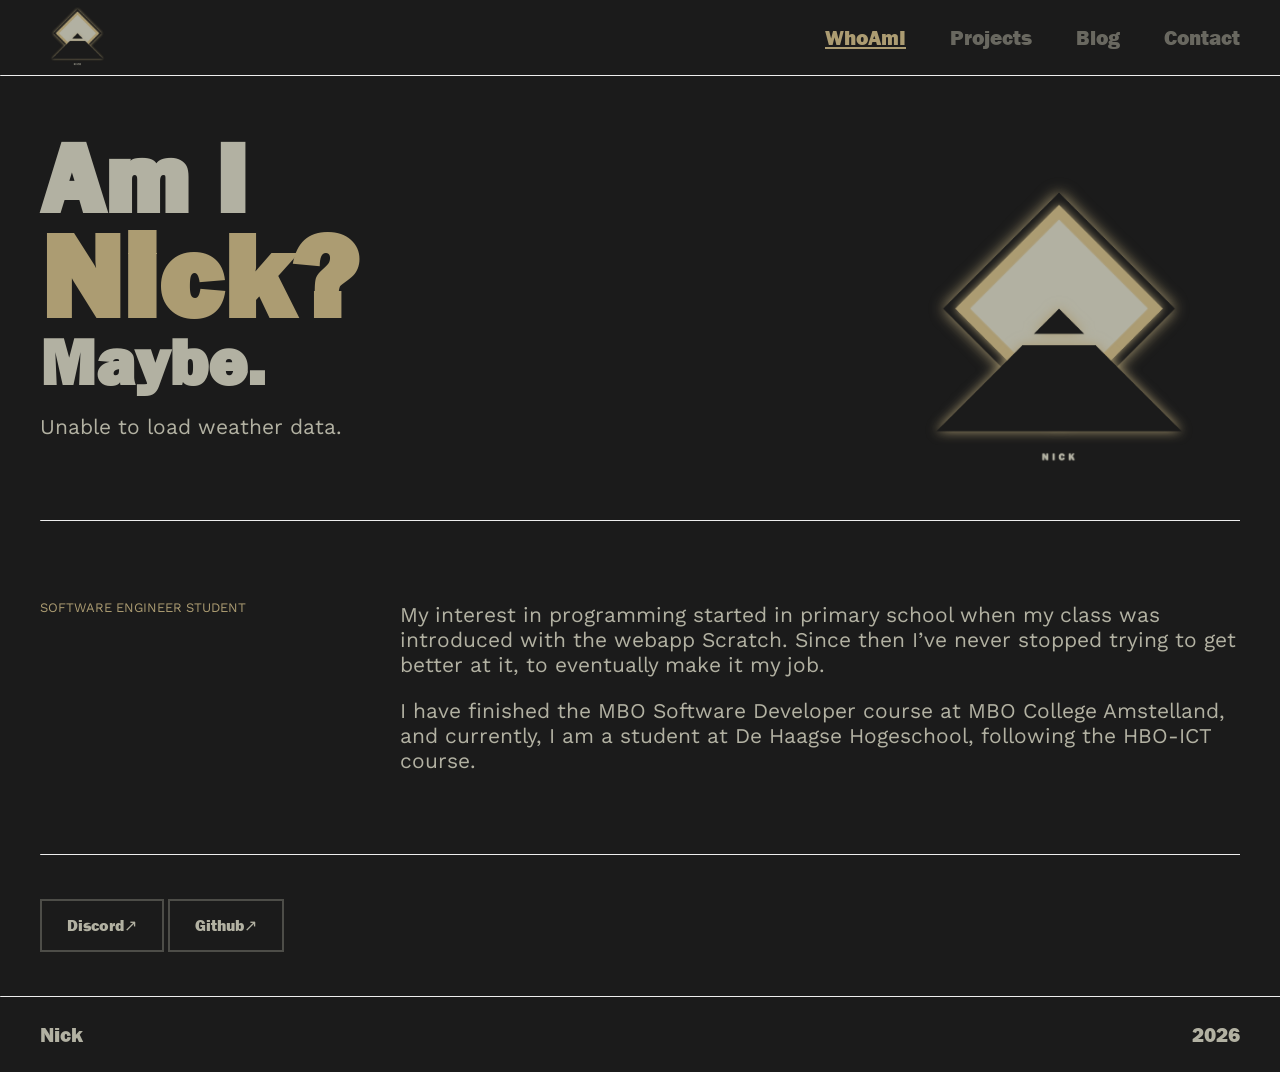
<file: index.html>
<!DOCTYPE html>
<html lang="en">
    <head>
        <meta charset="UTF-8">
        <meta name="viewport" content="width=device-width, initial-scale=1.0">
        <title>WhoAmI | Nick</title>
        <link rel="stylesheet" href="css/style.css">
        <link href='https://fonts.googleapis.com/css?family=Work+Sans' rel='stylesheet'>
    </head>

    <body>

        <header>
            <nav>
                <a href="index.html"><img class="navbarLogo" src="images/NickLogo.png" alt="NickLogoNav"></a>
                <div>
                    <a class="navLink active" href="index.html">WhoAmI</a>
                    <a class="navLink" href="projects.html">Projects</a>
                    <a class="navLink" href="blog.html">Blog</a>
                    <a class="navLink" href="contact.html">Contact</a>
                </div>
            </nav>
        </header>
        
        <hr class="headerLine">
        
        <main>
            <section>
                <div class="leftSection">
                    <h1>Am I </h1><h1 class="nick">Nick?</h1>
                    <h2>Maybe.</h2>
                    <p id="apiStatus">Loading weather data...</p>
                    <div id="weatherData"></div>
                </div>
                <div class="rightSection logo">
                    <img src="images/NickLogo.png" alt="NickLogo">
                </div>
            </section>
            <hr class="midWhoAmI">
            <section>
                <div class="leftSection">
                    <h1 class="small">SOFTWARE ENGINEER STUDENT</h1>
                </div>
                <div class="rightSection">
                    <p>
                        My interest in programming started in primary school when my class was introduced with the webapp Scratch. 
                        Since then I’ve never stopped trying to get better at it, to eventually make it my job.
                    </p>
                    <p>
                        I have finished the MBO Software Developer course at MBO College Amstelland, and currently, 
                        I am a student at De Haagse Hogeschool, following the HBO-ICT course.
                    </p>
                </div>
            </section>
            <hr class="midWhoAmI">

            <a class="button" href="https://discordapp.com/users/492123687676411934" target="_blank">Discord↗</a>
            <a class="button" href="https://github.com/PixLNickz" target="_blank">Github↗</a>

            

        </main>

        

        <hr class="footerLine">

        <footer>
            <span>Nick</span>
            <span>2026</span>
        </footer>

        <script src="js/api.js"></script>
    </body>
</html>
</file>
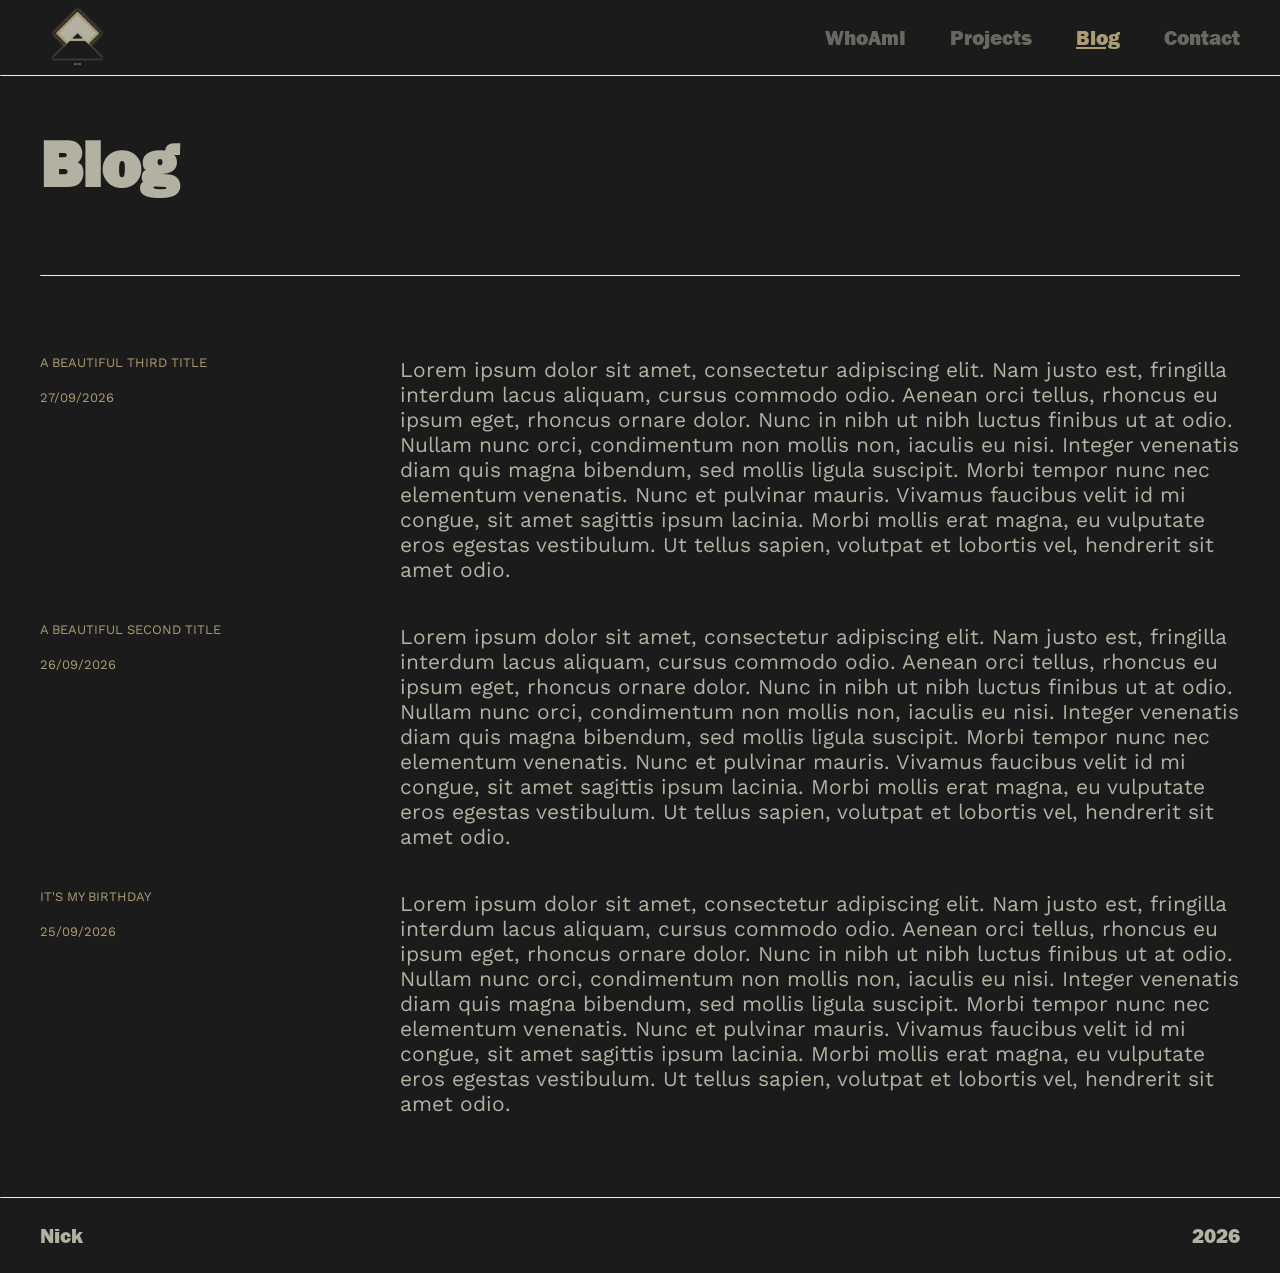
<file: blog.html>
<!DOCTYPE html>
<html lang="en">
    <head>
        <meta charset="UTF-8">
        <meta name="viewport" content="width=device-width, initial-scale=1.0">
        <title>Blog | Nick</title>
        <link rel="stylesheet" href="css/style.css">
        <link href='https://fonts.googleapis.com/css?family=Work+Sans' rel='stylesheet'>

    </head>

    <body>

       <header>
            <nav>
                <a href="index.html"><img class="navbarLogo" src="images/NickLogo.png" alt="NickLogoNav"></a>
                <div>
                    <a class="navLink" href="index.html">WhoAmI</a>
                    <a class="navLink" href="projects.html">Projects</a>
                    <a class="navLink active" href="blog.html">Blog</a>
                    <a class="navLink" href="contact.html">Contact</a>
                </div>
            </nav>
        </header>
        
        <hr class="headerLine">
        
        <main>
            <section>
                <h2>Blog</h2>
            </section>
            <hr class="midWhoAmI">
            <section>
                <div class="leftSection">
                    <h1 class="small">A BEAUTIFUL THIRD TITLE</h1>
                    <p class="small">27/09/2026</p>
                </div>
                <div class="rightSection">
                    <p>
                        Lorem ipsum dolor sit amet, consectetur adipiscing elit. Nam justo est,
                         fringilla interdum lacus aliquam, cursus commodo odio. Aenean orci tellus, rhoncus eu ipsum eget,
                          rhoncus ornare dolor. Nunc in nibh ut nibh luctus finibus ut at odio. Nullam nunc orci,
                           condimentum non mollis non, iaculis eu nisi. Integer venenatis diam quis magna bibendum,
                            sed mollis ligula suscipit. Morbi tempor nunc nec elementum venenatis. Nunc et pulvinar mauris.
                             Vivamus faucibus velit id mi congue, sit amet sagittis ipsum lacinia. Morbi mollis erat magna,
                              eu vulputate eros egestas vestibulum. Ut tellus sapien, volutpat et lobortis vel, hendrerit sit amet odio. 
                    </p>
                </div>
            </section>
            <section>
                <div class="leftSection">
                    <h1 class="small">A BEAUTIFUL SECOND TITLE</h1>
                    <p class="small">26/09/2026</p>
                </div>
                <div class="rightSection">
                    <p>
                        Lorem ipsum dolor sit amet, consectetur adipiscing elit. Nam justo est,
                         fringilla interdum lacus aliquam, cursus commodo odio. Aenean orci tellus, rhoncus eu ipsum eget,
                          rhoncus ornare dolor. Nunc in nibh ut nibh luctus finibus ut at odio. Nullam nunc orci,
                           condimentum non mollis non, iaculis eu nisi. Integer venenatis diam quis magna bibendum,
                            sed mollis ligula suscipit. Morbi tempor nunc nec elementum venenatis. Nunc et pulvinar mauris.
                             Vivamus faucibus velit id mi congue, sit amet sagittis ipsum lacinia. Morbi mollis erat magna,
                              eu vulputate eros egestas vestibulum. Ut tellus sapien, volutpat et lobortis vel, hendrerit sit amet odio. 
                    </p>
                </div>
            </section>
            <section>
                <div class="leftSection">
                    <h1 class="small">IT'S MY BIRTHDAY</h1>
                    <p class="small">25/09/2026</p>
                </div>
                <div class="rightSection">
                    <p>
                        Lorem ipsum dolor sit amet, consectetur adipiscing elit. Nam justo est,
                         fringilla interdum lacus aliquam, cursus commodo odio. Aenean orci tellus, rhoncus eu ipsum eget,
                          rhoncus ornare dolor. Nunc in nibh ut nibh luctus finibus ut at odio. Nullam nunc orci,
                           condimentum non mollis non, iaculis eu nisi. Integer venenatis diam quis magna bibendum,
                            sed mollis ligula suscipit. Morbi tempor nunc nec elementum venenatis. Nunc et pulvinar mauris.
                             Vivamus faucibus velit id mi congue, sit amet sagittis ipsum lacinia. Morbi mollis erat magna,
                              eu vulputate eros egestas vestibulum. Ut tellus sapien, volutpat et lobortis vel, hendrerit sit amet odio. 
                    </p>
                </div>
            </section>
        </main>
        
        <hr class="footerLine">

        <footer>
            <span>Nick</span>
            <span>2026</span>
        </footer>

    </body>
</html>
</file>
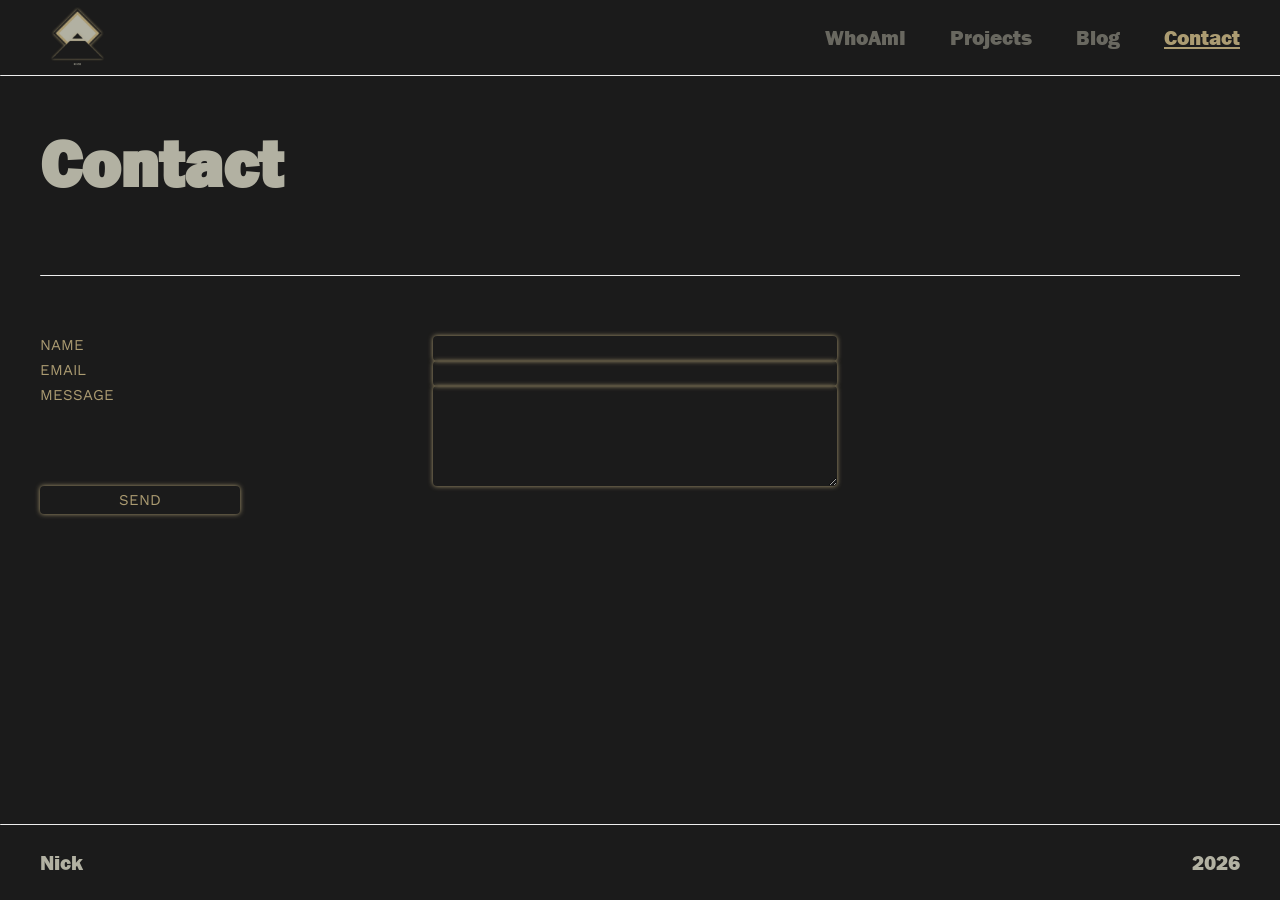
<file: contact.html>
<!DOCTYPE html>
<html lang="en">
    <head>
        <meta charset="UTF-8">
        <meta name="viewport" content="width=device-width, initial-scale=1.0">
        <title>Contact | Nick</title>
        <link rel="stylesheet" href="css/style.css">
        <link href='https://fonts.googleapis.com/css?family=Work+Sans' rel='stylesheet'>

    </head>

    <body>

       <header>
            <nav>
                <a href="index.html"><img class="navbarLogo" src="images/NickLogo.png" alt="NickLogoNav"></a>
                <div>
                    <a class="navLink" href="index.html">WhoAmI</a>
                    <a class="navLink" href="projects.html">Projects</a>
                    <a class="navLink" href="blog.html">Blog</a>
                    <a class="navLink active" href="contact.html">Contact</a>
                </div>
            </nav>
        </header>
        
        <hr class="headerLine">
        
        <main>
            <section>
                <h2>Contact</h2>
            </section>
            <hr class="midWhoAmI">
            
            <form id="contactForm" novalidate>

                <div class="formDiv">
                    <label for="name">NAME</label>
                    <input type="text" id="name" name="name" aria-describedby="nameError">
                    <p id="nameError" class="formError"></p>
                </div>

                <div class="formDiv">
                    <label for="email">EMAIL</label>
                    <input type="email" id="email" name="email" aria-describedby="emailError">
                    <p id="emailError" class="formError"></p>
                </div>

                <div class="formDiv">
                    <label for="message">MESSAGE</label>
                    <textarea id="message" name="message" rows="6" aria-describedby="messageError"></textarea>
                    <p id="messageError" class="formError"></p>
                </div>

                <button type="submit">SEND</button>

                <p id="formSuccess" class="formSuccess"></p>

            </form>


        </main>
        <hr class="footerLine">

        <footer>
            <span>Nick</span>
            <span>2026</span>
        </footer>

        <script src="js/contact.js"></script>
    </body>
</html>
</file>
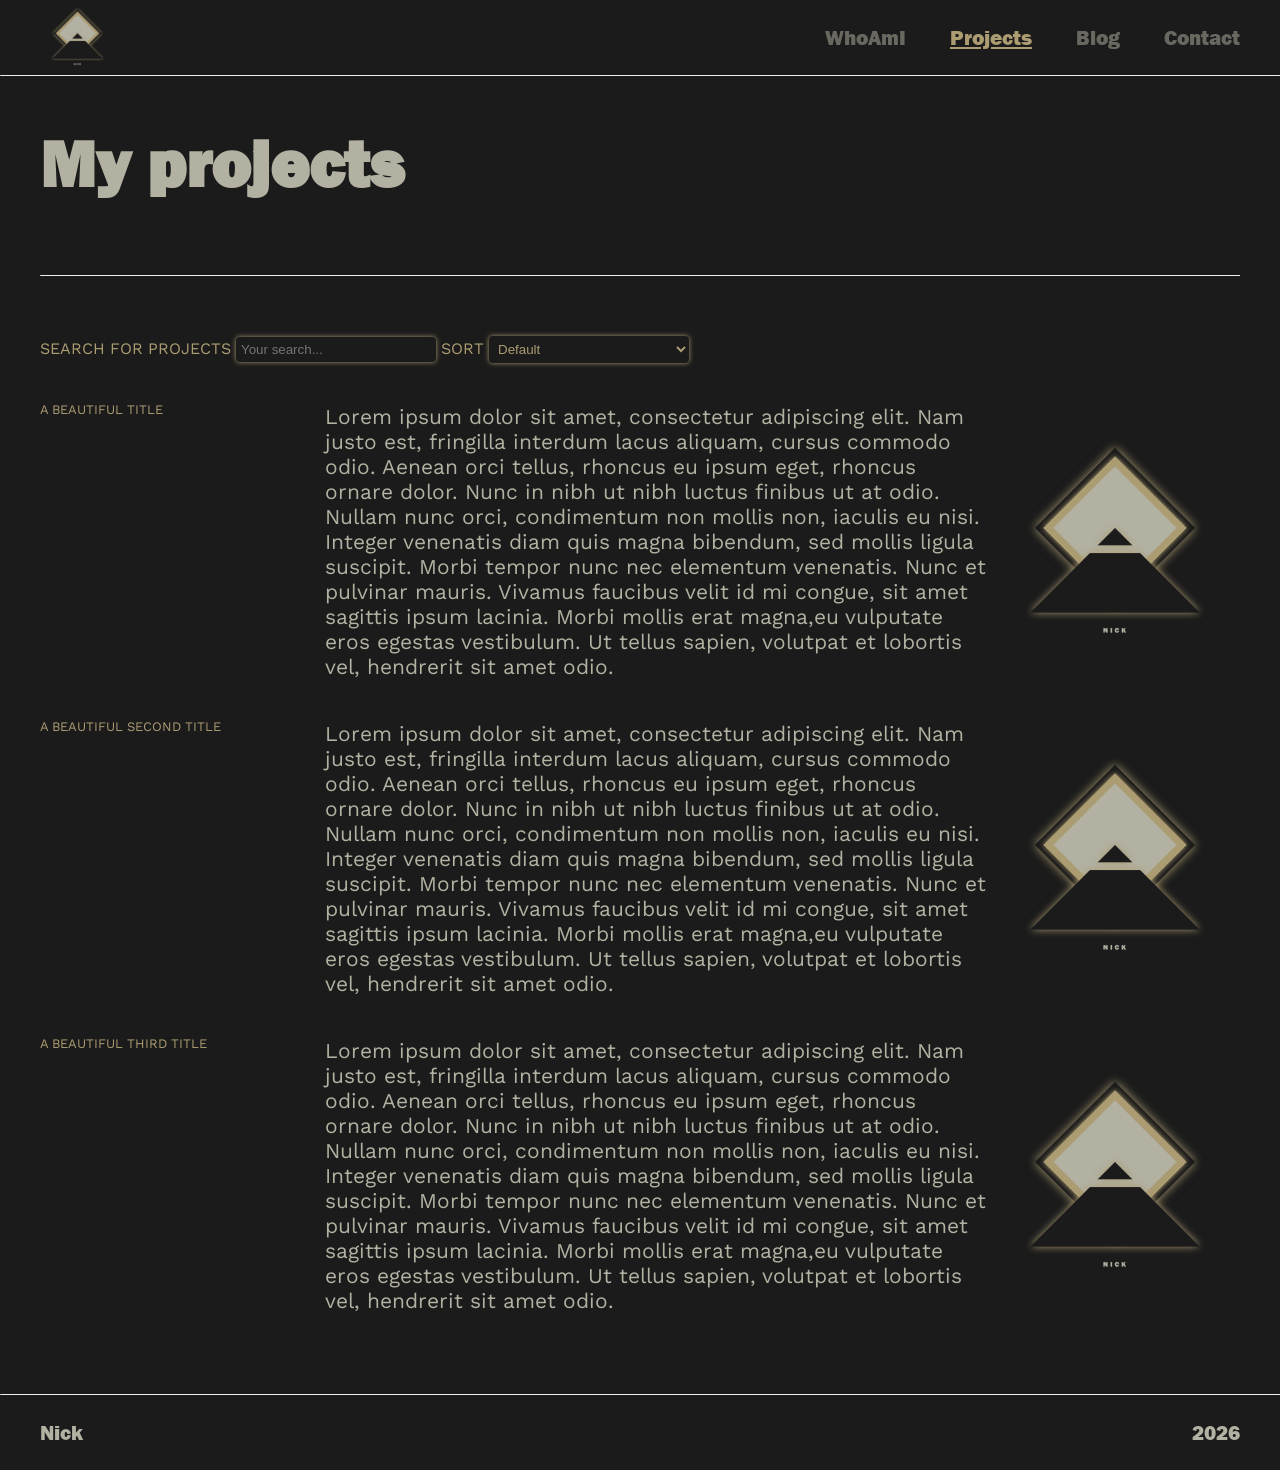
<file: projects.html>
<!DOCTYPE html>
<html lang="en">
    <head>
        <meta charset="UTF-8">
        <meta name="viewport" content="width=device-width, initial-scale=1.0">
        <title>Projects | Nick</title>
        <link rel="stylesheet" href="css/style.css">
        <link href='https://fonts.googleapis.com/css?family=Work+Sans' rel='stylesheet'>

    </head>

    <body>

       <header>
            <nav>
                <a href="index.html"><img class="navbarLogo" src="images/NickLogo.png" alt="NickLogoNav"></a>
                <div>
                    <a class="navLink" href="index.html">WhoAmI</a>
                    <a class="navLink active" href="projects.html">Projects</a>
                    <a class="navLink" href="blog.html">Blog</a>
                    <a class="navLink" href="contact.html">Contact</a>
                </div>
            </nav>
        </header>
        
        <hr class="headerLine">
        
        <main>
            <section>
                <h2>My projects</h2>
            </section>
            <hr class="midWhoAmI">


            <div class="projectFilter">
                <label for="projectSearch">SEARCH FOR PROJECTS</label>
                <input type="text" id="projectSearch" placeholder="Your search...">

                <label for="projectSort">SORT</label>
                <select id="projectSort">
                    <option value="default">Default</option>
                    <option value="az">Title A-Z</option>
                    <option value="za">Title Z-A</option>
                </select>
            </div>

            <div id="projects-container"></div>





            <!-- <section class="project">
                <div class="leftSection">
                    <h1 class="small">A BEAUTIFUL TITLE</h1>
                </div>
                <div class="rightSection">
                    <p>
                        Lorem ipsum dolor sit amet, consectetur adipiscing elit. Nam justo est,
                         fringilla interdum lacus aliquam, cursus commodo odio. Aenean orci tellus, rhoncus eu ipsum eget,
                          rhoncus ornare dolor. Nunc in nibh ut nibh luctus finibus ut at odio. Nullam nunc orci,
                           condimentum non mollis non, iaculis eu nisi. Integer venenatis diam quis magna bibendum,
                            sed mollis ligula suscipit. Morbi tempor nunc nec elementum venenatis. Nunc et pulvinar mauris.
                             Vivamus faucibus velit id mi congue, sit amet sagittis ipsum lacinia. Morbi mollis erat magna,
                              eu vulputate eros egestas vestibulum. Ut tellus sapien, volutpat et lobortis vel, hendrerit sit amet odio. 
                    </p>
                </div>
                <img class="projectImage" src="images/NickLogo.png" alt="ProjectImage1">
            </section>
            <section class="project">
                <div class="leftSection">
                    <h1 class="small">A BEAUTIFUL SECOND TITLE</h1>
                </div>
                <div class="rightSection">
                    <p>
                        .-.. --- .-. . -- ....... .. .--. ... ..- -- ....... -.. --- .-.. --- .-. ....... ... .. - ....... .- -- . - --..-- ....... -.-. --- -. ... . -.-. - . - ..- .-. ....... .- -.. .. .--. .. ... -.-. .. -. --. ....... . .-.. .. - .-.-.- ....... -. .- -- ....... .--- ..- ... - --- ....... . ... - --..-- ....... ....... ....... ....... ....... ....... ....... ....... ....... ....... ....... ....... ....... ....... ....... ....... ....... ....... ....... ....... ....... ....... ....... ....... ....... ..-. .-. .. -. --. .. .-.. .-.. .- ....... .. -. - . .-. -.. ..- -- ....... .-.. .- -.-. ..- ... ....... .- .-.. .. --.- ..- .- -- --..-- ....... -.-. ..- .-. ... ..- ... ....... -.-. --- -- -- --- -.. --- ....... --- -.. .. --- .-.-.- ....... .- . -. . .- -. ....... --- .-. -.-. .. ....... - . .-.. .-.. ..- ... --..-- ....... .-. .... --- -. -.-. ..- ... ....... . ..- ....... .. .--. ... ..- -- ....... . --. . - --..-- ....... ....... ....... ....... ....... ....... ....... ....... ....... ....... ....... ....... ....... ....... ....... ....... ....... ....... ....... ....... ....... ....... ....... ....... ....... ....... .-. .... --- -. -.-. ..- ... ....... --- .-. -. .- .-. . ....... -.. --- .-.. --- .-. .-.-.- ....... -. ..- -. -.-. ....... .. -. ....... -. .. -... .... ....... ..- - ....... -. .. -... .... ....... .-.. ..- -.-. - ..- ... ....... ..-. .. -. .. -... ..- ... ....... ..- - ....... .- - ....... --- -.. .. --- .-.-.- ....... -. ..- .-.. .-.. .- -- ....... -. ..- -. -.-. ....... --- .-. -.-. .. --..-- ....... ....... ....... ....... ....... ....... ....... ....... ....... ....... ....... ....... ....... ....... ....... ....... ....... ....... ....... ....... ....... ....... ....... ....... ....... ....... ....... -.-. --- -. -.. .. -- . -. - ..- -- ....... -. --- -. ....... -- --- .-.. .-.. .. ... ....... -. --- -. --..-- ....... .. .- -.-. ..- .-.. .. ... ....... . ..- ....... -. .. ... .. .-.-.- ....... .. -. - . --. . .-. ....... ...- . -. . -. .- - .. ... ....... -.. .. .- -- ....... --.- ..- .. ... ....... -- .- --. -. .- ....... -... .. -... . -. -.. ..- -- --..-- ....... ....... ....... ....... ....... ....... ....... ....... ....... ....... ....... ....... ....... ....... ....... ....... ....... ....... ....... ....... ....... ....... ....... ....... ....... ....... ....... ....... ... . -.. ....... -- --- .-.. .-.. .. ... ....... .-.. .. --. ..- .-.. .- ....... ... ..- ... -.-. .. .--. .. - .-.-.- ....... -- --- .-. -... .. ....... - . -- .--. --- .-. ....... -. ..- -. -.-. ....... -. . -.-. ....... . .-.. . -- . -. - ..- -- ....... ...- . -. . -. .- - .. ... .-.-.- ....... -. ..- -. -.-. ....... . - ....... .--. ..- .-.. ...- .. -. .- .-. ....... -- .- ..- .-. .. ... .-.-.- ....... ....... ....... ....... ....... ....... ....... ....... ....... ....... ....... ....... ....... ....... ....... ....... ....... ....... ....... ....... ....... ....... ....... ....... ....... ....... ....... ....... ....... ...- .. ...- .- -- ..- ... ....... ..-. .- ..- -.-. .. -... ..- ... ....... ...- . .-.. .. - ....... .. -.. ....... -- .. ....... -.-. --- -. --. ..- . --..-- ....... ... .. - ....... .- -- . - ....... ... .- --. .. - - .. ... ....... .. .--. ... ..- -- ....... .-.. .- -.-. .. -. .. .- .-.-.- ....... -- --- .-. -... .. ....... -- --- .-.. .-.. .. ... ....... . .-. .- - ....... -- .- --. -. .- --..-- ....... ....... ....... ....... ....... ....... ....... ....... ....... ....... ....... ....... ....... ....... ....... ....... ....... ....... ....... ....... ....... ....... ....... ....... ....... ....... ....... ....... ....... ....... . ..- ....... ...- ..- .-.. .--. ..- - .- - . ....... . .-. --- ... ....... . --. . ... - .- ... ....... ...- . ... - .. -... ..- .-.. ..- -- .-.-.- ....... ..- - ....... - . .-.. .-.. ..- ... ....... ... .- .--. .. . -. --..-- ....... ...- --- .-.. ..- - .--. .- - ....... . - ....... .-.. --- -... --- .-. - .. ... ....... ...- . .-.. --..-- ....... .... . -. -.. .-. . .-. .. - ....... ... .. - ....... .- -- . - ....... --- -.. .. --- .-.-.- ....... 
                    </p>
                </div>
                <img class="projectImage" src="images/NickLogo.png" alt="ProjectImage2">
            </section>
            <section class="project">
                <div class="leftSection">
                    <h1 class="small">A BEAUTIFUL THIRD TITLE</h1>
                </div>
                <div class="rightSection">
                    <p>
                        ᛚᛟᚱᛖᛗ ᛁᛈᛊᚢᛗ ᛞᛟᛚᛟᚱ ᛊᛁᛏ ᚨᛗᛖᛏ, ᚲᛟᚾᛊᛖᚲᛏᛖᛏᚢᚱ ᚨᛞᛁᛈᛁᛊᚲᛁᛜ ᛖᛚᛁᛏ. ᚾᚨᛗ ᛃᚢᛊᛏᛟ ᛖᛊᛏ, ᚠᚱᛁᛜᛁᛚᛚᚨ ᛁᚾᛏᛖᚱᛞᚢᛗ ᛚᚨᚲᚢᛊ ᚨᛚᛁᚲᚢᚨᛗ, ᚲᚢᚱᛊᚢᛊ ᚲᛟᛗᛗᛟᛞᛟ ᛟᛞᛟ. ᚨᛖᚾᛖᚾ ᛟᚱᚲᛁ ᛏᛖᛚᛚᚢᛊ, ᚱᚺᛟᚾᚲᚢᛊ ᛖᚢ ᛁᛈᛊᚢᛗ ᛖᚷᛖᛏ, ᚱᚺᛟᚾᚲᚢᛊ ᛟᚱᚾᚨᚱᛖ ᛞᛟᛚᛟᚱ. ᚾᚢᚾᚲ ᛁᚾ ᚾᛁᛒᚺ ᚢᛏ ᚾᛁᛒᚺ ᛚᚢᚲᛏᚢᛊ ᚠᛁᚾᛁᛒᚢᛊ ᚢᛏ ᚨᛏ ᛟᛞᛟ. ᚾᚢᛚᛚᚨᛗ ᚾᚢᚾᚲ ᛟᚱᚲᛁ, ᚲᛟᚾᛞᛁᛗᛖᚾᛏᚢᛗ ᚾᛟᚾ ᛗᛟᛚᛚᛁᛊ ᚾᛟᚾ, ᛟᚲᚢᛚᛁᛊ ᛖᚢ ᚾᛁᛊᛁ. ᛁᚾᛏᛖᚷᛖᚱ ᚢᛖᚾᛖᚾᚨᛏᛁᛊ ᛞᛟᛗ ᚲᚢᛁᛊ ᛗᚨᚷᚾᚨ ᛒᛁᛒᛖᚾᛞᚢᛗ, ᛊᛖᛞ ᛗᛟᛚᛚᛁᛊ ᛚᛁᚷᚢᛚᚨ ᛊᚢᛊᚲᛁᛈᛁᛏ. ᛗᛟᚱᛒᛁ ᛏᛖᛗᛈᛟᚱ ᚾᚢᚾᚲ ᚾᛖᚲ ᛖᛚᛖᛗᛖᚾᛏᚢᛗ ᚢᛖᚾᛖᚾᚨᛏᛁᛊ. ᚾᚢᚾᚲ ᛖᛏ ᛈᚢᛚᚢᛁᚾᚨᚱ ᛗᚨᚢᚱᛁᛊ. ᚢᛁᚢᚨᛗᚢᛊ ᚠᚨᚢᚲᛁᛒᚢᛊ ᚢᛖᛚᛁᛏ ᛁᛞ ᛗᛁ ᚲᛟᛜᚢᛖ, ᛊᛁᛏ ᚨᛗᛖᛏ ᛊᚨᚷᛁᛏᛏᛁᛊ ᛁᛈᛊᚢᛗ ᛚᚨᚲᛁᚾᛟ. ᛗᛟᚱᛒᛁ ᛗᛟᛚᛚᛁᛊ ᛖᚱᚨᛏ ᛗᚨᚷᚾᚨ, ᛖᚢ ᚢᚢᛚᛈᚢᛏᚨᛏᛖ ᛖᚱᛟᛊ ᛖᚷᛖᛊᛏᚨᛊ ᚢᛖᛊᛏᛁᛒᚢᛚᚢᛗ. ᚢᛏ ᛏᛖᛚᛚᚢᛊ ᛊᚨᛈᛁᛖᚾ, ᚢᛟᛚᚢᛏᛈᚨᛏ ᛖᛏ ᛚᛟᛒᛟᚱᛏᛁᛊ ᚢᛖᛚ, ᚺᛖᚾᛞᚱᛖᚱᛁᛏ ᛊᛁᛏ ᚨᛗᛖᛏ ᛟᛞᛟ.
                    </p>
                </div>
                <img class="projectImage" src="images/NickLogo.png" alt="ProjectImage3">
            </section> -->
        </main>
        
        <hr class="footerLine">

        <footer>
            <span>Nick</span>
            <span>2026</span>
        </footer>

        <script src="js/projects.js"></script>
    </body>
</html>
</file>
<file: css/style.css>
* {
    box-sizing: border-box;
}


/* Fonts */

@font-face {
    font-family: "Franklin Gothic Heavy";
    src: url("../fonts/Franklin Gothic Heavy Regular.ttf") format("truetype");
}


/* General */

body {
    background-color: #1B1B1B;
    margin: 0;
    padding: 0;
    min-height: 100vh;

    display: flex;
    flex-direction: column;
}

main {
    flex: 1;
    width: 100%;
    max-width: 1280px;
    margin: 60px auto;
    padding: 0 40px;
}


/* Navigation */

nav {
    display: flex;
    justify-content: space-between;
    align-items: center;

    padding: 0 40px;
}

.navbarLogo {
    width: 75px;
}

a {
    height: 75px;
    font-family: "Franklin Gothic Heavy";
    font-size: 21px;
    color: #B2B1A285;
    
    text-decoration: none;
}
a.navLink {
    margin-left: 40px;
}

a.active {
    color: #AC9C72;
    text-decoration: underline;
}


/* Buttons, Searches & Fields*/

.button {
    color: #B2B1A2;
    border: 2px solid #B2B1A255;
    padding: 14px 25px;
    font-size: 16px;
}

.projectFilter {
    font-family: "Work Sans";
    font-style: normal;
    color: #AC9C72;
    margin-bottom: 20px;
}

#projectSearch, #projectSort {
    background-color: #00000000;
    color:#AC9C72;
    border-color: #AC9C72;
    border-width: 0px;
    padding: 5px;
    border-radius: 4px;
    
}

#contactForm, button{
    font-family: "Work Sans";
    color:#AC9C72;
    font-size: 15px;

}
.formDiv {
    display: flex;
    justify-content: space-evenly;
}
.formDiv label, .formDiv input, .formDiv p, .formDiv textarea{
    flex: 1;
}
input, textarea, button, select{
    background-color: #00000000;
    color:#AC9C72;
    border-color: #AC9C72;
    border-width: 0px;
    padding: 5px;
    border-radius: 4px;
    width: 200px;
    box-shadow: 0px 0px 5px #AC9C72;
}
.formError {
    color: #AC9C7290;
    font-size: 14px;
    margin: 0;
    margin-left: 10px;
}
.formSuccess {
    color: #AC9C72;
    font-size: 15px;
}


/* Sections */

section {
    display: flex;
    justify-content: space-between;
    width: 100%;
}

.leftSection {
    flex: 3;
}


.rightSection {
    flex: 7;
}

.rightSection.logo {
    display: flex;
    justify-content: flex-end;
}


/* Text */

p {
    font-family: "Work Sans";
    font-style: normal;
    font-size: 21px;
    color: #B2B1A2;
}

h1 {
    margin: 0;

    font-family: "Franklin Gothic Heavy";
    font-size: clamp(50px, 8vw, 100px);
    line-height: 0.9;
    color: #B2B1A2;
}

.small {
    margin-top: 21px;
    color: #AC9C72;
    font-size: 13px;
    font-family: "Work Sans";
    font-weight: normal;
    font-style: normal;
}

.nick {
    color: #AC9C72;
    font-size: clamp(60px, 9.5vw, 120px);
}

h2 {
    margin: 0 0 20px;
    
    font-family: "Franklin Gothic Heavy";
    font-size: 66px;
    line-height: 0.9;
    color: #B2B1A2;
}


/* Images */

div.rightSection img {
    display: block;

    width: 362px;
    max-width: 100%;
    height: auto;
    margin-bottom: -62px;

    object-fit: contain;
}
.projectImage {
    flex: 3;
    width: 100%;
    max-width: 250px;
    object-fit: contain;

}


/* Lines */

hr {
    margin: 0 0 0 0;
    padding: 0;
    border-top: 0;
    color: #B2B1A250;
}

.midWhoAmI {
    margin-top: 60px;
    margin-bottom: 60px;
}


/* Footer */

footer {
    display: flex;
    justify-content: space-between;
    align-items: center;

    height: 75px;
    padding: 0 40px;
}

footer span {
    font-family: "Franklin Gothic Heavy";
    font-size: 21px;
    color: #B2B1A2;
}
</file>
